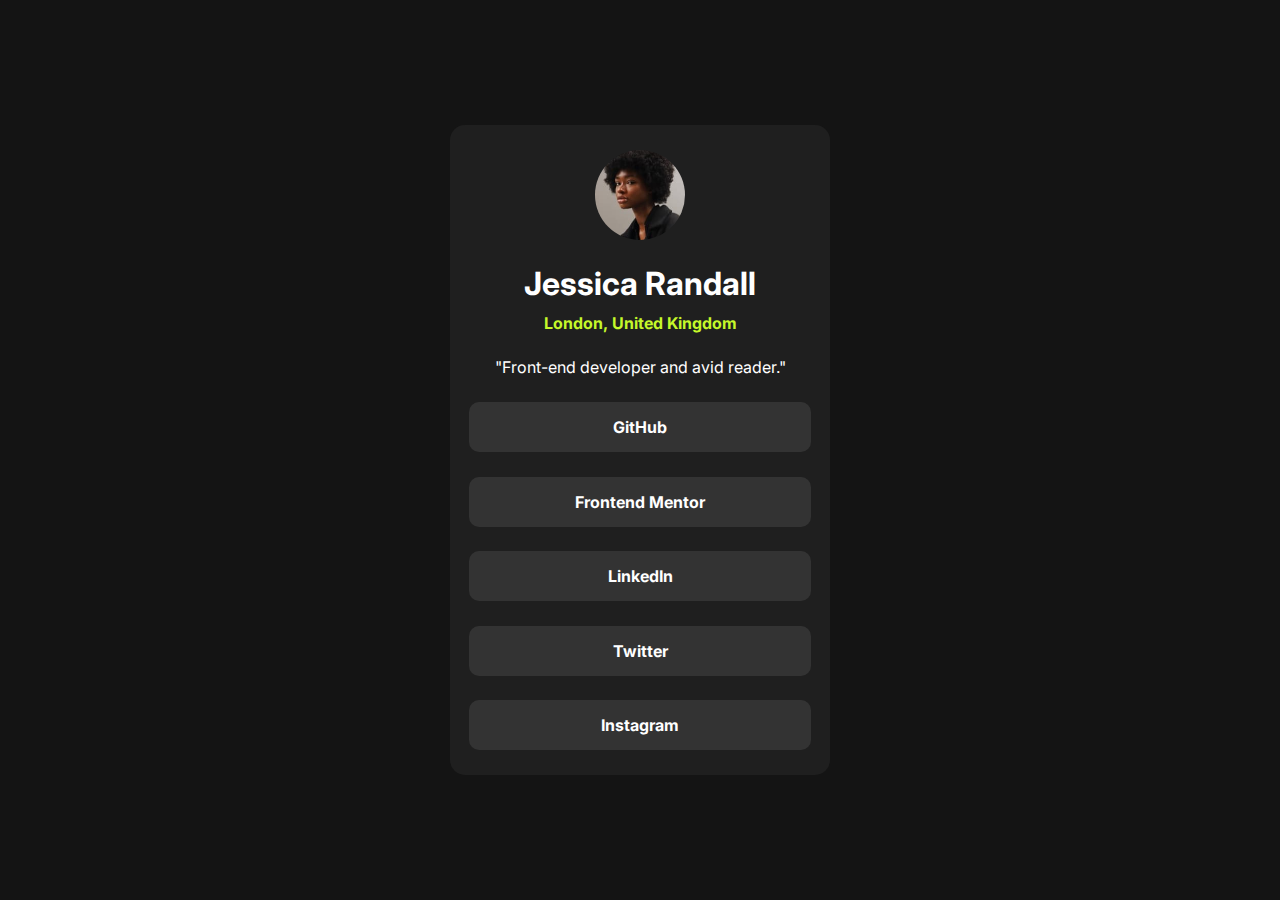
<file: social-links-profile-main/index.html>
<!DOCTYPE html>
<html lang="en">

<head>
  <meta charset="UTF-8">
  <meta name="viewport" content="width=device-width, initial-scale=1.0">
  <!-- displays site properly based on user's device -->

  <link rel="icon" type="image/png" sizes="32x32" href="./assets/images/favicon-32x32.png">

  <title>Frontend Mentor | Social links profile</title>
  <link rel="stylesheet" href="./styles.css">

<body>
  <div>
    <img src="./assets/images/avatar-jessica.jpeg" alt="profile photo">
    <h1>Jessica Randall</h1>
    <h2> London, United Kingdom</h2>
    <p>"Front-end developer and avid reader."</p>
    <a href="https://www.github.com" target="_blank"> GitHub</a>
    <a href="https://www.frontendmentor.com" target="_blank"> Frontend Mentor</a>
    <a href="https://www.linkedin.com" target="_blank"> LinkedIn</a>
    <a href="https://www.twitter.com" target="_blank"> Twitter</a>
    <a href="https://www.instagram.com" target="_blank"> Instagram</a>


  </div>

</body>

</html>
</file>
<file: social-links-profile-main/styles.css>
@import url('https://fonts.googleapis.com/css2?family=Inter:wght@100.. 900&display=swap');
*{
    padding: 0px;
    margin: 0px;
    box-sizing:border-box;
}
body {
    background-color: hsl(0, 0%, 8%);
    /*para centrar el elemte hijo que es div*/
    display: flex;
    width: 100vw;
    height: 100vh;
    justify-content: center;
    align-items: center;
    font-family: "Inter", sans-serif;
}
 div{
    background-color:  hsl(0, 0%, 12%);
   height: 650px;
   width: 380px;
   border-radius: 15px ;
   flex-direction: column;
   justify-content: space-evenly;
   align-items: center;
   display: flex;
   color: hsl(0, 0%, 100%);
 }
 img{
border-radius: 50%;
height: 90px;
width: 90px;
 }
h1{
    margin-bottom: -15px;
}
 
 h2{
color: hsl(75, 94%, 57%);
font-size: 16px;
 }
a{
    width:90% ;
    height: 50px;
    border-radius: 10px;
    color: hsl(0, 0%, 100%);
    background-color:hsl(0, 0%, 20%);
    text-decoration: none;
    display: flex;
    justify-content: center;
    align-items:center;
    font-weight: 700;
}
a:hover{
    background-color:hsl(75, 94%, 57%) ;
    color: black;
    cursor: pointer;
}
</file>
